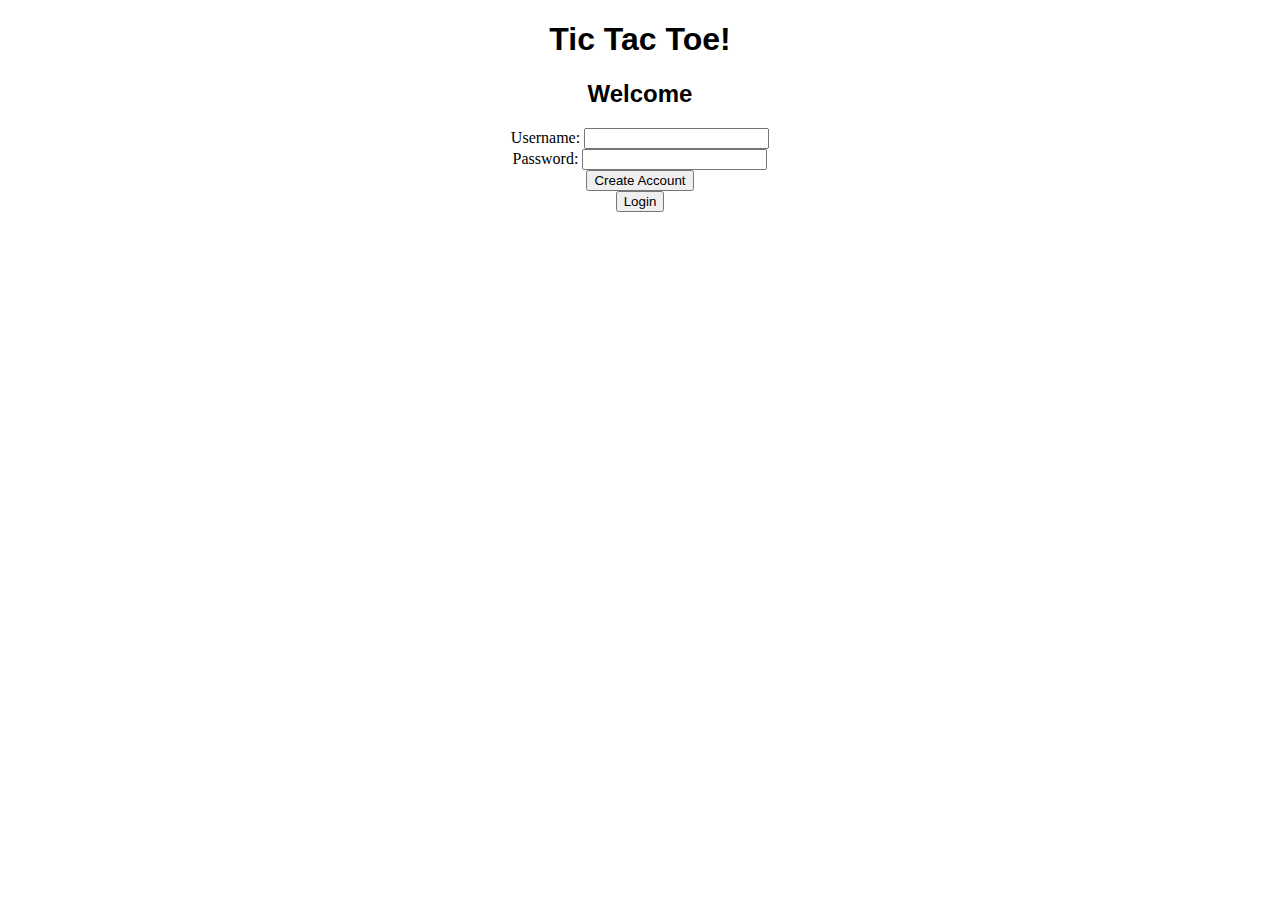
<file: htmlStuff/index.html>
<!DOCTYPE html>
<html>
	<h1 style="text-align:center;font-family:arial;"> Tic Tac Toe! </h1>
	<h2 style="text-align:center;font-family:arial;"> Welcome </h2>
	<form style="text-align:center">
	Username: <input type="text" name="firstname"><br>
	Password: <input type="password" name="lastname"><br>
  <input type="button" name="createaccount" value="Create Account" onclick="location.href='createAccount.html'"><br>
  <input type="button" name="login" value="Login" onclick="location.href='loginPage.html'">
  </form>

</html>
</file>
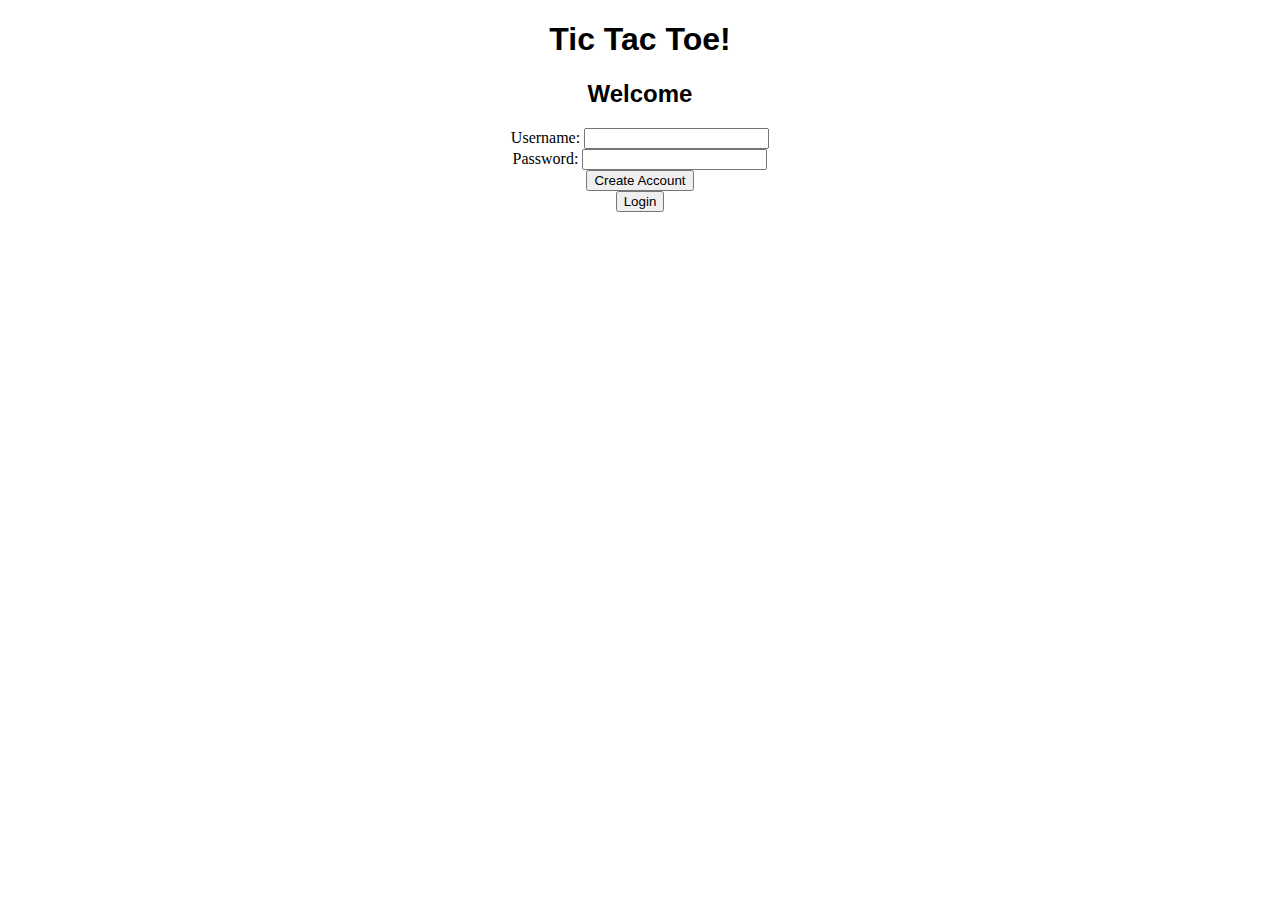
<file: views/index.html>
<!DOCTYPE html>
<html>
<head>

</head>
	<h1 style="text-align:center;font-family:arial;"> Tic Tac Toe! </h1>
	<h2 style="text-align:center;font-family:arial;"> Welcome </h2>
	<form style="text-align:center">
	Username: <input type="text" name="firstname"><br>
	Password: <input type="password" name="lastname"><br>
  <input type="button" name="createaccount" value="Create Account" onclick="location.href='createAccount.html'"><br>
  <input type="button" name="login" value="Login" onclick="location.href='loginPage.html'">
  </form>

</html>
</file>
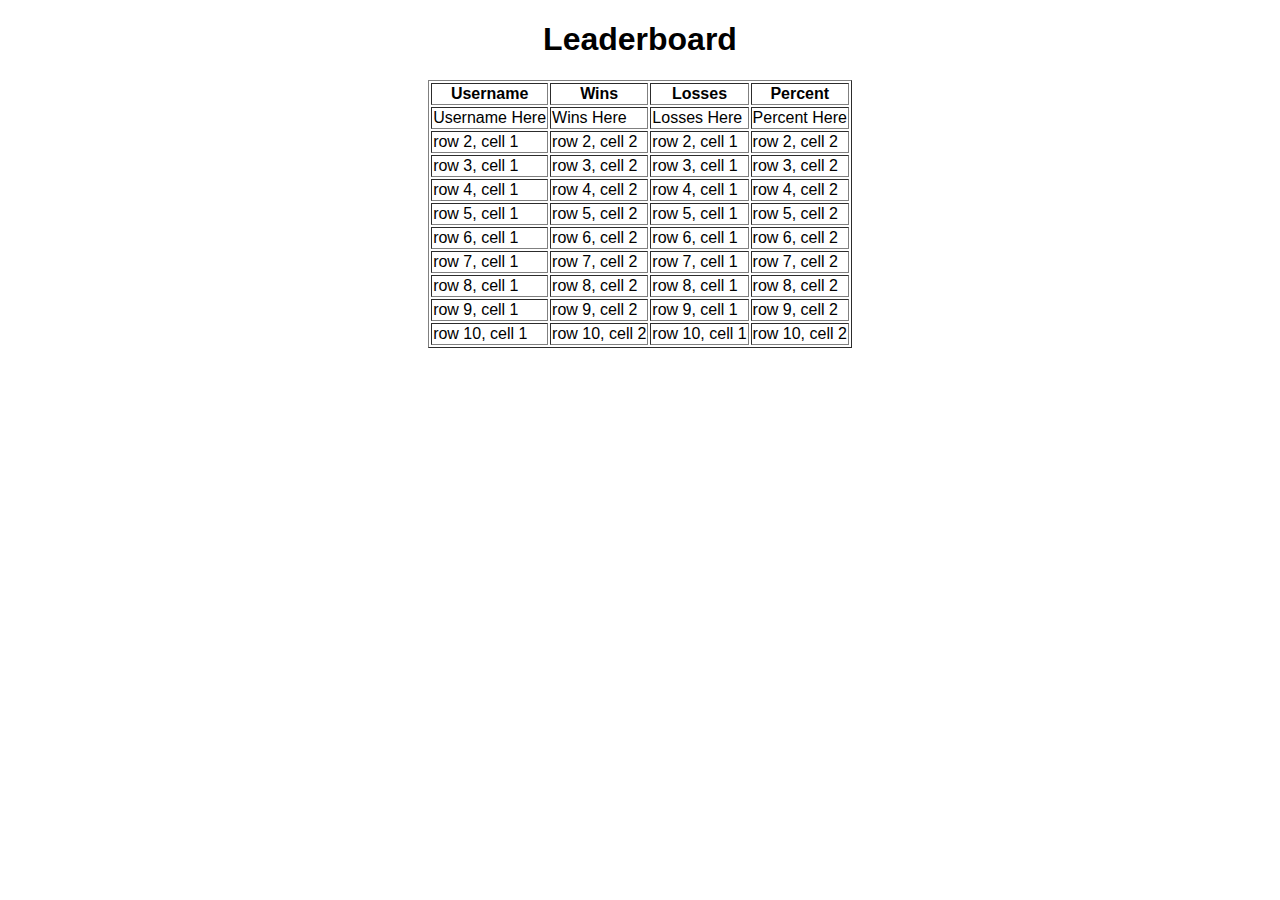
<file: htmlStuff/leaderboard.html>
<!DOCTYPE html>
<html>
	<head>
		<link rel="stylesheet" type="text/css" href="tttstyle.css">
	</head>
	<h1 style="text-align:center;font-family:arial;"> Leaderboard </h1>
	
	<table border="1" class="center" style="font-family:arial;">
		<tr>
			<th>Username</th>
			<th>Wins</th>
			<th>Losses</th>
			<th>Percent</th>
		</tr>
		<tr>
			<td>Username Here</td>
			<td>Wins Here</td>
			<td>Losses Here</td>
			<td>Percent Here</td>
		</tr>
		<tr>
			<td>row 2, cell 1</td>
			<td>row 2, cell 2</td>
			<td>row 2, cell 1</td>
			<td>row 2, cell 2</td>
		</tr>
		<tr>
			<td>row 3, cell 1</td>
			<td>row 3, cell 2</td>
			<td>row 3, cell 1</td>
			<td>row 3, cell 2</td>
		</tr>
		<tr>
			<td>row 4, cell 1</td>
			<td>row 4, cell 2</td>
			<td>row 4, cell 1</td>
			<td>row 4, cell 2</td>
		</tr>
		<tr>
			<td>row 5, cell 1</td>
			<td>row 5, cell 2</td>
			<td>row 5, cell 1</td>
			<td>row 5, cell 2</td>
		</tr>
		<tr>
			<td>row 6, cell 1</td>
			<td>row 6, cell 2</td>
			<td>row 6, cell 1</td>
			<td>row 6, cell 2</td>
		</tr>
		<tr>
			<td>row 7, cell 1</td>
			<td>row 7, cell 2</td>
			<td>row 7, cell 1</td>
			<td>row 7, cell 2</td>
		</tr>
		<tr>
			<td>row 8, cell 1</td>
			<td>row 8, cell 2</td>
			<td>row 8, cell 1</td>
			<td>row 8, cell 2</td>
		</tr>
		<tr>
			<td>row 9, cell 1</td>
			<td>row 9, cell 2</td>
			<td>row 9, cell 1</td>
			<td>row 9, cell 2</td>
		</tr>
		<tr>
			<td>row 10, cell 1</td>
			<td>row 10, cell 2</td>
			<td>row 10, cell 1</td>
			<td>row 10, cell 2</td>
		</tr>
		
	</table>
	
</html>
</file>
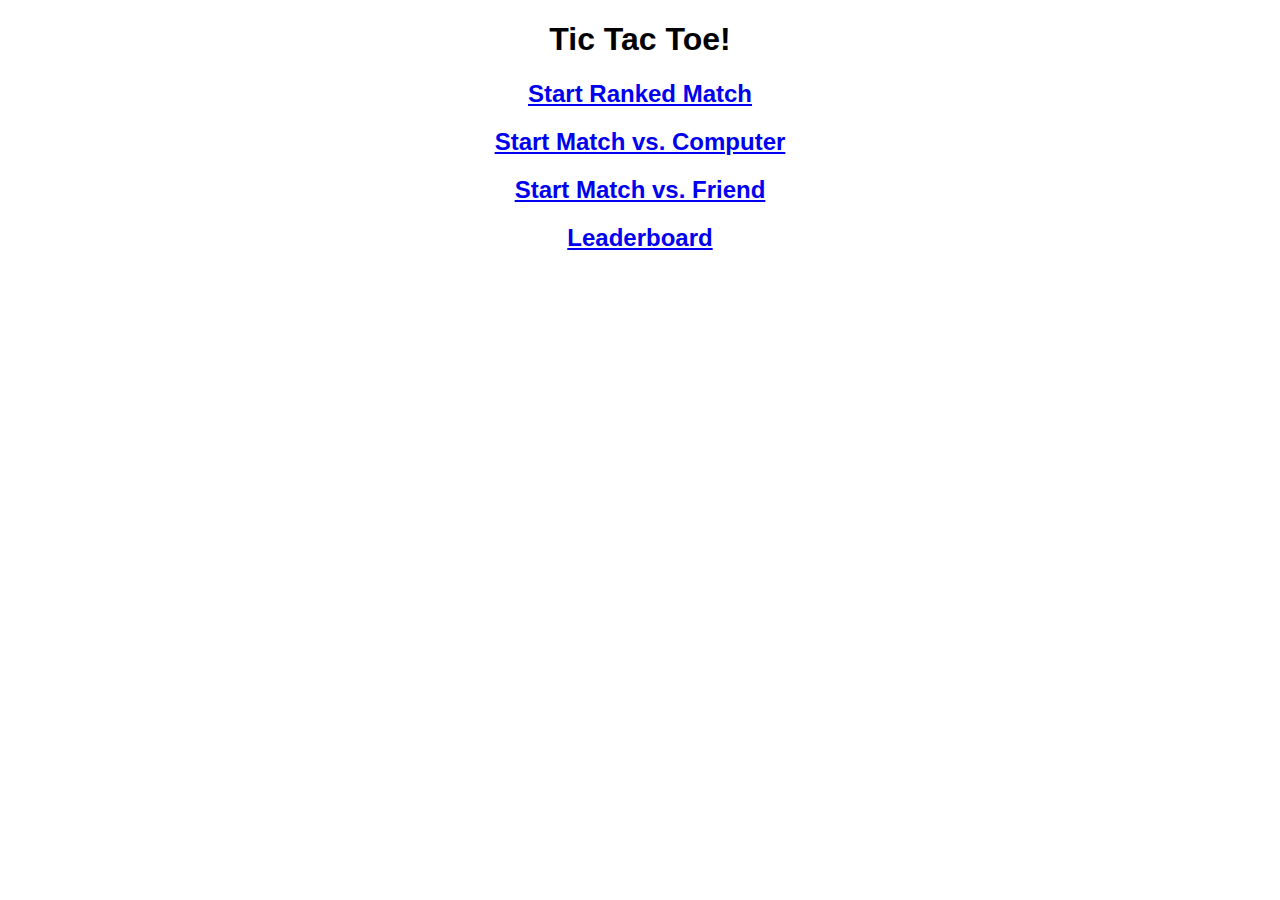
<file: htmlStuff/mainMenu.html>
<!DOCTYPE html>
<html>
	<h1 style="text-align:center;font-family:arial;"> Tic Tac Toe! </h1>
	<h2 style="text-align:center;"><a style="font-family:arial;" href="/rankedGame"> Start Ranked Match </a> </h2>
	<h2 style="text-align:center;"><a style="font-family:arial;" href="/rankedGame"> Start Match vs. Computer </a></h2>
	<h2 style="text-align:center;"><a style="font-family:arial;" href="/rankedGame"> Start Match vs. Friend </a></h2>
	<h2 style="text-align:center;"><a style="font-family:arial;" href="/rankedGame"> Leaderboard </a></h2>
	
</html>
</file>
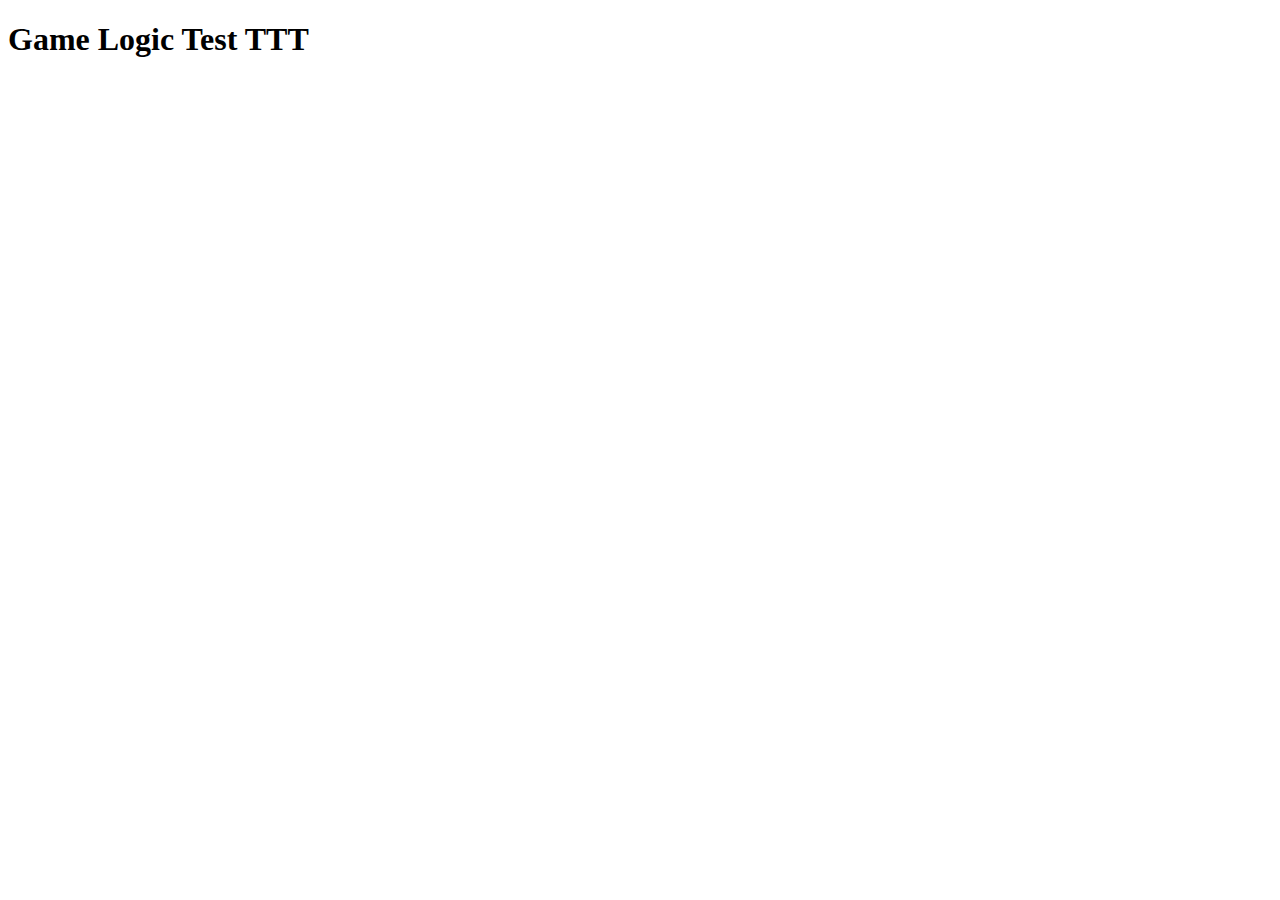
<file: unknownresolutionSnapshot2/GameLogic.html>
<!DOCTYPE html>
<html>

<head>
<script src="GameLogic.js"></script>
<script>
function draw(){
	//draw grid
	//for each square, draw proper symbol or leave blank
}
</script>
</head>

<body onload="draw()">
<h1 id="hdr">Game Logic Test TTT</h1>

<canvas id="gameboard" width="600" height="600">Wut wut, wu wut wu wut.</canvas>

</body>

</html>
</file>
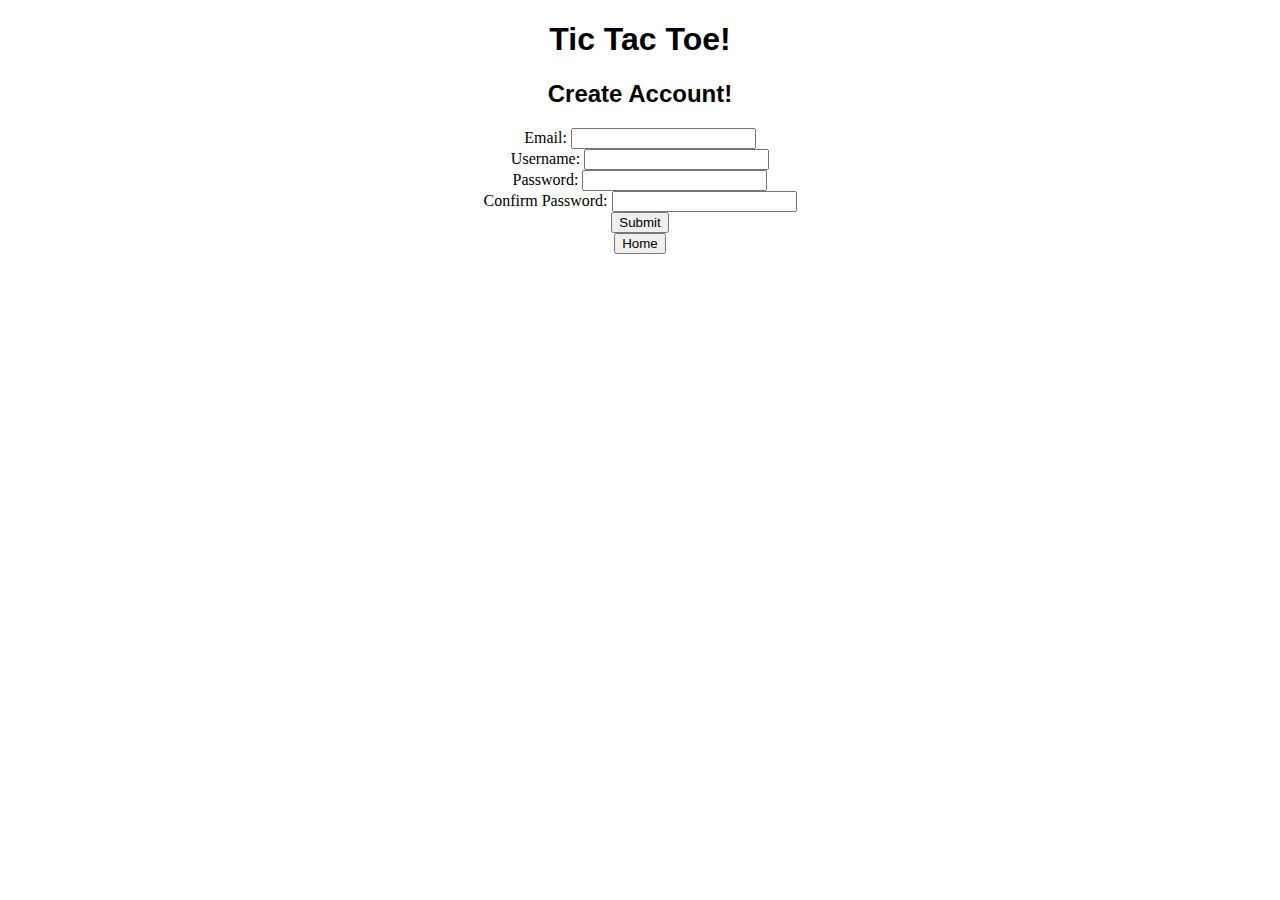
<file: views/createAccount.html>
<!DOCTYPE html>
<html>
<head>
	<script src="http://ajax.googleapis.com/ajax/libs/jquery/1.10.2/jquery.min.js"></script>
  <script src="../public/login.js"></script>
</head>
	<h1 style="text-align:center;font-family:arial;"> Tic Tac Toe! </h1>
	<h2 style="text-align:center;font-family:arial;"> Create Account! </h2>
	<form style="text-align:center">
	Email: <input type="text" name="email"><br>
	Username: <input type="text" name="username"><br>
	Password: <input type="password" name="password"><br>
	Confirm Password: <input type="password" name="confirmPassword"><br>
	<input type="submit" value="Submit" onclick="createUser()"><br>
	<input type="button" name="home" value="Home" onclick="location.href='index.html'">
	</form>
</html>
</file>
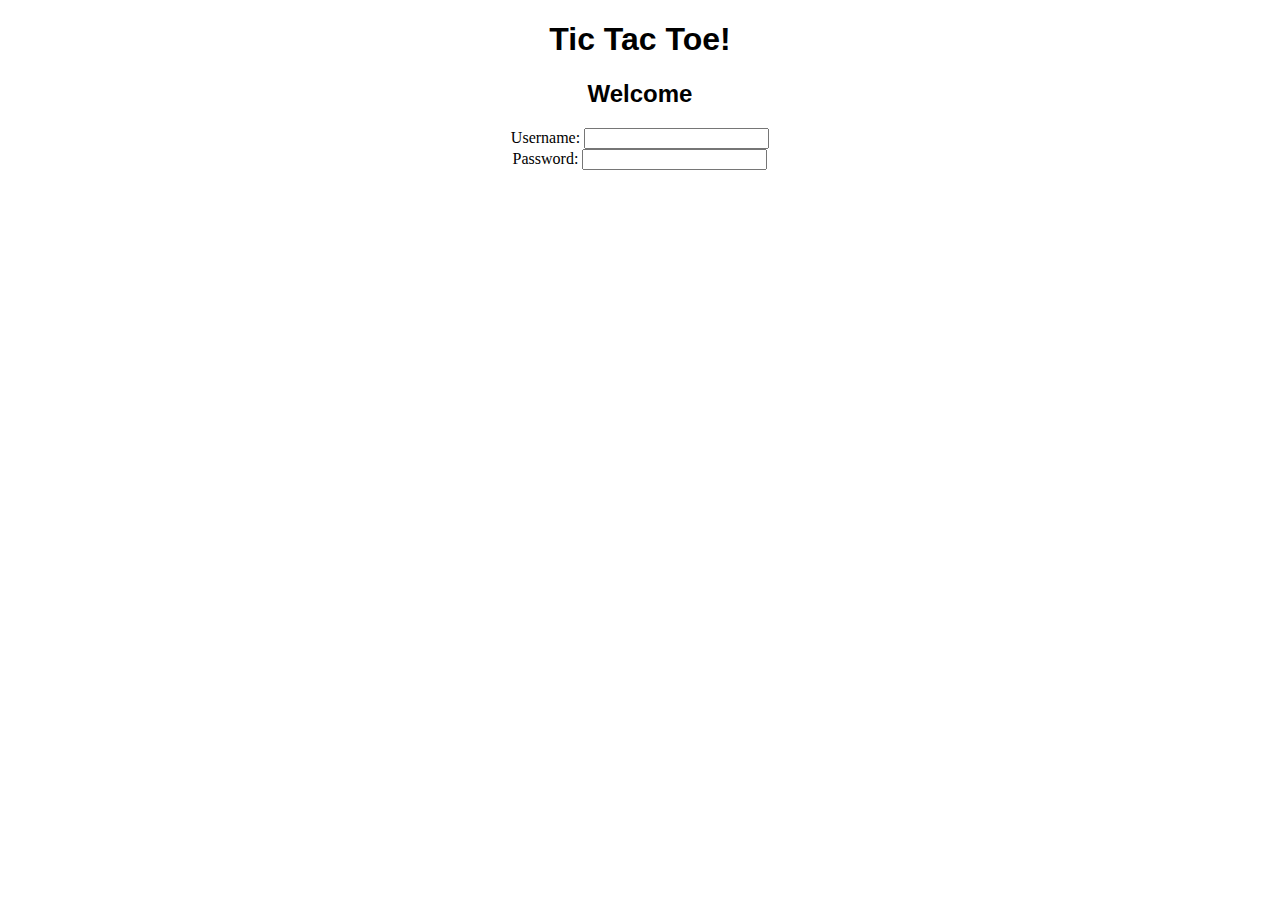
<file: views/homepage.html>
<!DOCTYPE html>
<html>
	<h1 style="text-align:center;font-family:arial;"> Tic Tac Toe! </h1>
	<h2 style="text-align:center;font-family:arial;"> Welcome </h2>
	<form style="text-align:center">
	Username: <input type="text" name="firstname"><br>
	Password: <input type="password" name="lastname">
	</form>
	
</html>
</file>
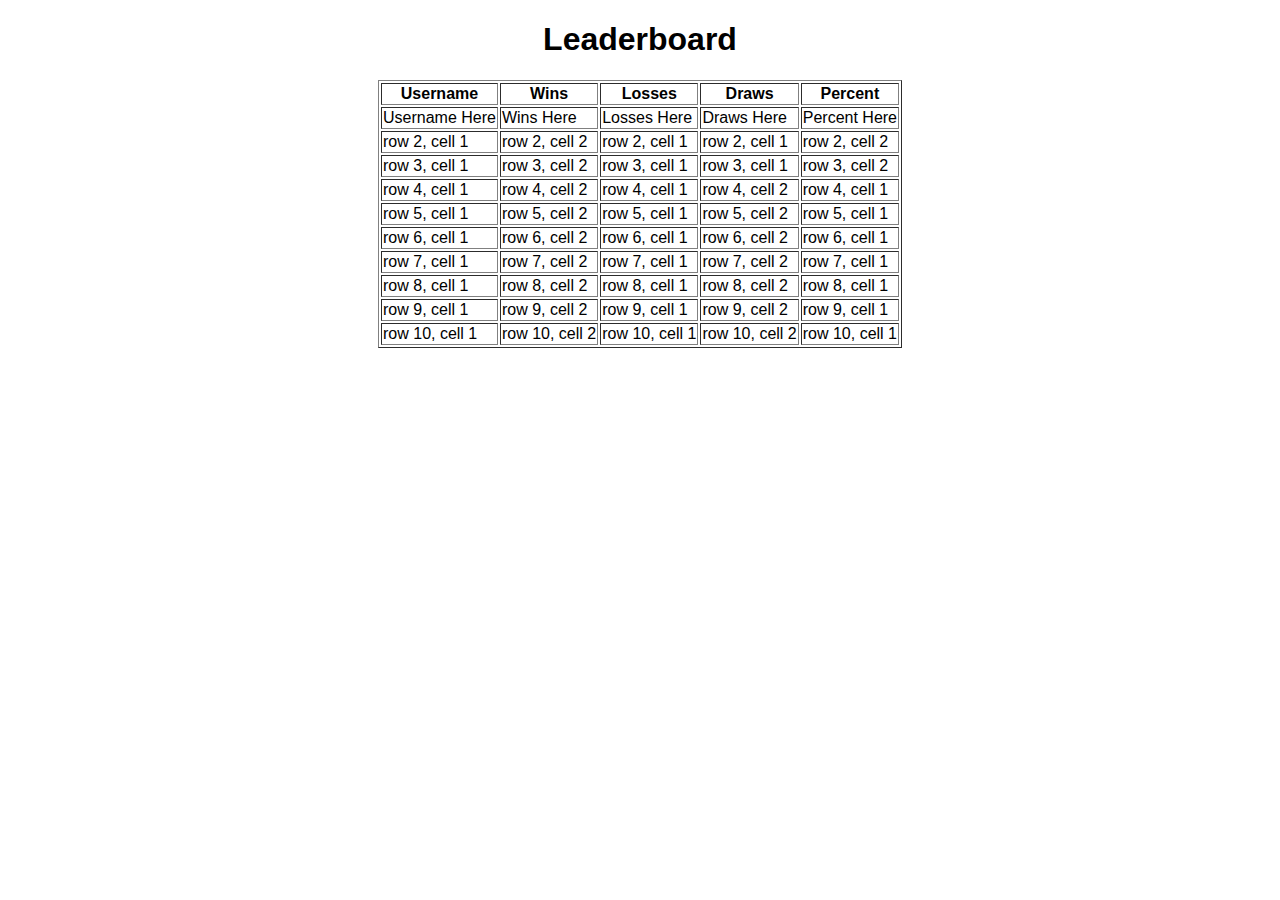
<file: views/leaderboard.html>
<!DOCTYPE html>
<html>
	<head>
		<link rel="stylesheet" type="text/css" href="tttstyle.css">
	</head>
	<h1 style="text-align:center;font-family:arial;"> Leaderboard </h1>
	
	<table border="1" class="center" style="font-family:arial;">
		<tr>
			<th>Username</th>
			<th>Wins</th>
			<th>Losses</th>
			<th>Draws</th>
			<th>Percent</th>
		</tr>
		<tr>
			<td>Username Here</td>
			<td>Wins Here</td>
			<td>Losses Here</td>
			<td>Draws Here</td>
			<td>Percent Here</td>
		</tr>
		<tr>
			<td>row 2, cell 1</td>
			<td>row 2, cell 2</td>
			<td>row 2, cell 1</td>
			<td>row 2, cell 1</td>
			<td>row 2, cell 2</td>
		</tr>
		<tr>
			<td>row 3, cell 1</td>
			<td>row 3, cell 2</td>
			<td>row 3, cell 1</td>
			<td>row 3, cell 1</td>
			<td>row 3, cell 2</td>
		</tr>
		<tr>
			<td>row 4, cell 1</td>
			<td>row 4, cell 2</td>
			<td>row 4, cell 1</td>
			<td>row 4, cell 2</td>
			<td>row 4, cell 1</td>
		</tr>
		<tr>
			<td>row 5, cell 1</td>
			<td>row 5, cell 2</td>
			<td>row 5, cell 1</td>
			<td>row 5, cell 2</td>
			<td>row 5, cell 1</td>
		</tr>
		<tr>
			<td>row 6, cell 1</td>
			<td>row 6, cell 2</td>
			<td>row 6, cell 1</td>
			<td>row 6, cell 2</td>
			<td>row 6, cell 1</td>
		</tr>
		<tr>
			<td>row 7, cell 1</td>
			<td>row 7, cell 2</td>
			<td>row 7, cell 1</td>
			<td>row 7, cell 2</td>
			<td>row 7, cell 1</td>
		</tr>
		<tr>
			<td>row 8, cell 1</td>
			<td>row 8, cell 2</td>
			<td>row 8, cell 1</td>
			<td>row 8, cell 2</td>
			<td>row 8, cell 1</td>
		</tr>
		<tr>
			<td>row 9, cell 1</td>
			<td>row 9, cell 2</td>
			<td>row 9, cell 1</td>
			<td>row 9, cell 2</td>
			<td>row 9, cell 1</td>
		</tr>
		<tr>
			<td>row 10, cell 1</td>
			<td>row 10, cell 2</td>
			<td>row 10, cell 1</td>
			<td>row 10, cell 2</td>
			<td>row 10, cell 1</td>
		</tr>
		
	</table>
	
</html>
</file>
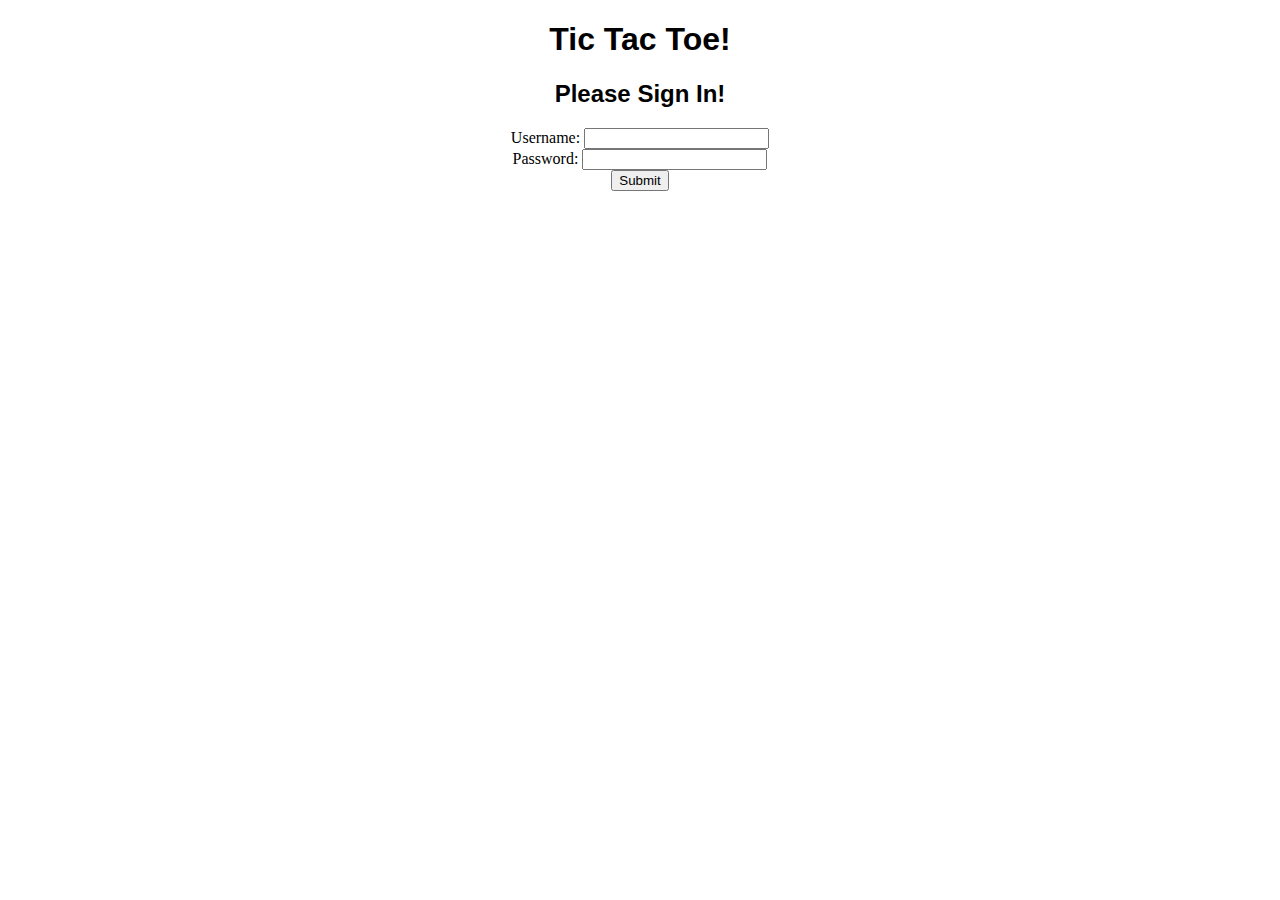
<file: views/loginPage.html>
<!DOCTYPE html>
<html>
	<h1 style="text-align:center;font-family:arial;"> Tic Tac Toe! </h1>
	<h2 style="text-align:center;font-family:arial;"> Please Sign In! </h2>
	<form style="text-align:center">
	Username: <input type="text" name="username"><br>
	Password: <input type="password" name="password"><br>
	<input type="submit" value="Submit">
	</form>
	
</html>
</file>
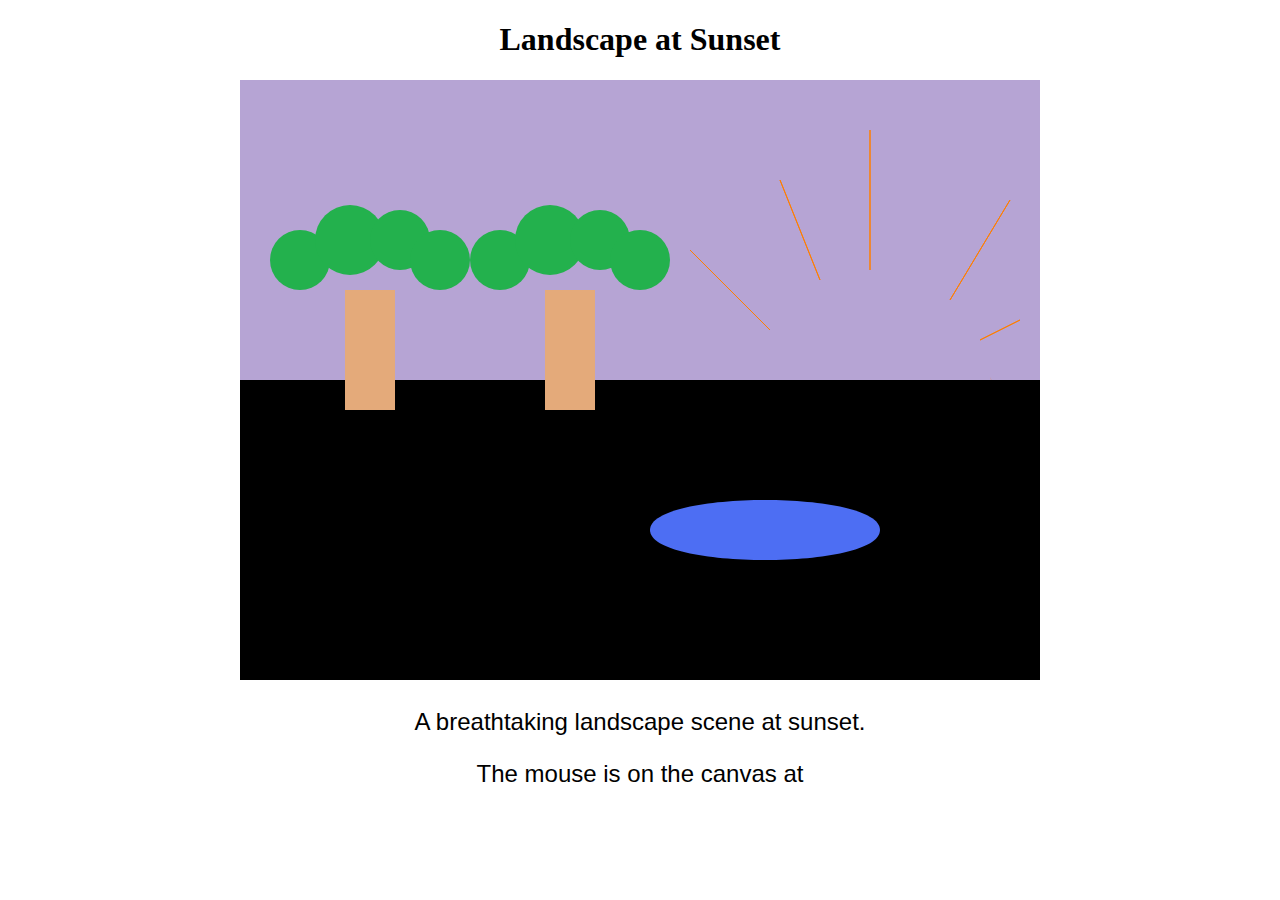
<file: unknownresolutionSnapshot2/HTMLCSStest/landscape.html>
<!--
TasmanianDevils-Project-1-Snapshot-2
Unknown resolution test code
Taken from previous CS411 Assignments
-->

<!DOCTYPE html>
<html>
<head>
<link rel="stylesheet" type="text/css" href="style.css">
</head>

<body>
<h1>Landscape at Sunset</h1>
<div id="coordiv" style="width:800px;height:600px" onmousemove="myFunction(event)" onmouseout="clearCoor()">
<body onload="draw();">
   <canvas id="canvas" width="800" height="600"></canvas>

   <script src="draw.js"></script>
   <script src="mousetracker.js"></script>

<p>A breathtaking landscape scene at sunset.</p>
<p1>The mouse is on the canvas at </p1>
<p1 id="demo"></p1>
<p2 id="sun"></p2>

</div>
</body>
</html>
</file>
<file: htmlStuff/tttstyle.css>
table.center{
	margin-left:auto; 
    margin-right:auto;
}
</file>
<file: views/tttstyle.css>
table.center{
	margin-left:auto; 
    margin-right:auto;
}
</file>
<file: unknownresolutionSnapshot2/HTMLCSStest/style.css>
/*
Aaron Gotlieb
CS 411
HW 7
Albany
note: coordinates taken from previous assignments.
I do not have paint installed on my computer (mac)
to test for (X,Y) coordinates so I used previous calculations.
*/

<style>

  h1{
    color:orange;
    text-align:center;
  }
  p{
    font-family:"Arial";
    font-size:24px;
    text-align:center;
  }

  p1{
    font-family:"Arial";
    font-size:24px;
  }
  p2{
    font-family:"Arial";
    font-size:24px;
    text-align:center;
    display: block;
  }
  IMG.disp {
    display: block;
    margin-left: auto;
    margin-right: auto;
  }
  body{
    text-align: center;
  }
  div{
    display: block;
    margin-left: auto;
    margin-right: auto;
  }


</style>

<style>

  h1{
    color:orange;
    text-align:center;
  }
  p{
    font-family:"Arial";
    font-size:24px;
    text-align:center;
  }

  p1{
    font-family:"Arial";
    font-size:24px;
  }
  p2{
    font-family:"Arial";
    font-size:24px;
    text-align:center;
    display: block;
  }
  IMG.disp {
    display: block;
    margin-left: auto;
    margin-right: auto;
  }
  body{
    text-align: center;
  }
  div{
    display: block;
    margin-left: auto;
    margin-right: auto;
  }


</style>
</file>
